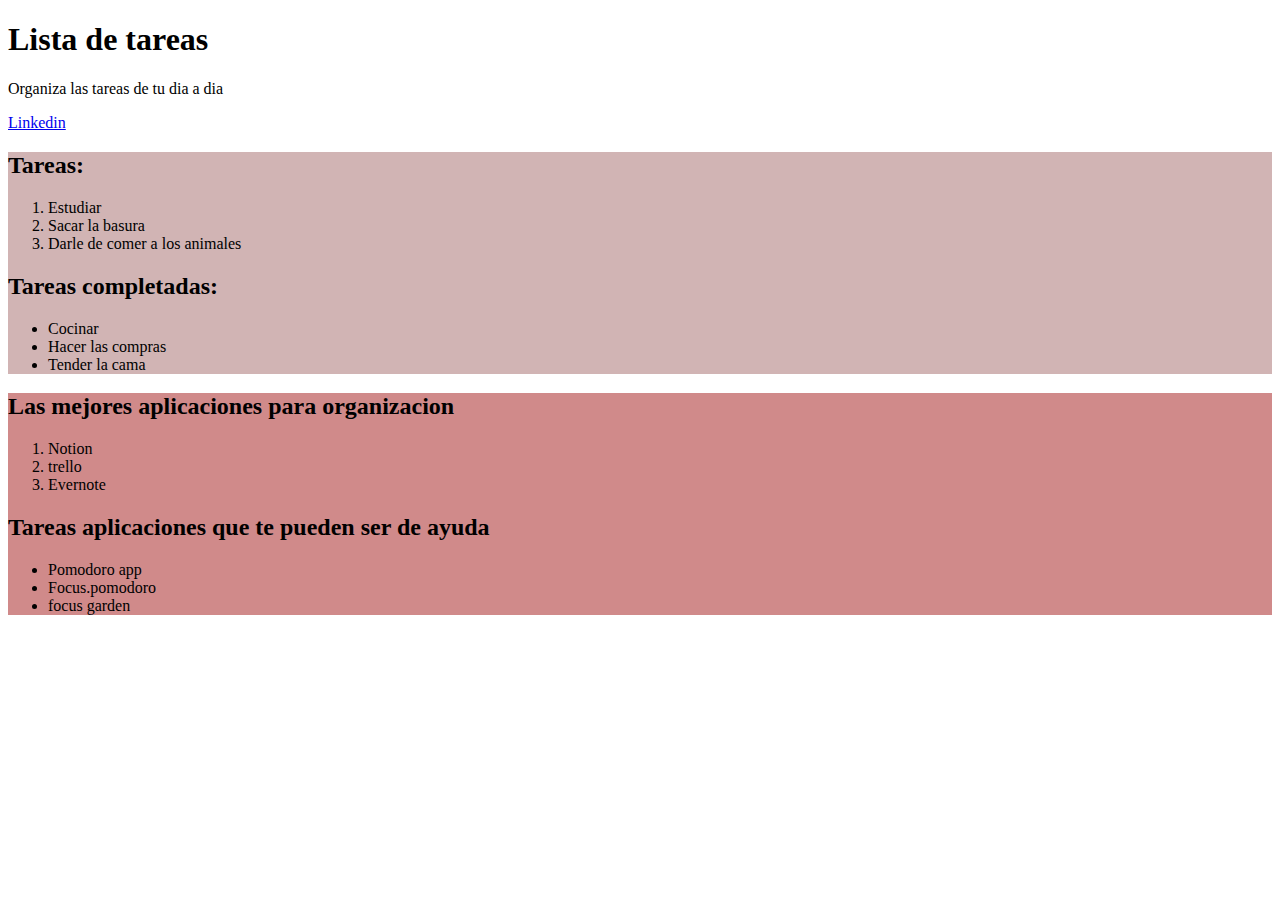
<file: index.html>
<!DOCTYPE html>
<html lang="es">
<head>
    <meta charset="UTF-8">
    <meta http-equiv="X-UA-Compatible" content="IE=edge">
    <meta name="viewport" content="width=device-width, initial-scale=1.0">
    <title>Document</title>
    <link rel="stylesheet" href="style.css">
</head>
<body>
    <!-- Genera un documento HTML en el que haya dos niveles de encabezados.

        Después del primer encabezado habrá un párrafo y un enlace.

        Después del segundo encabezado habrá dos contenedores, a su vez dentro de cada contenedor deberá haber una lista ordenada y otra desordenada, el contenido de estas listas queda a vuestra elección.

        Como parte final del ejercicio, tendréis que añadir atributos a los contenedores para que tengan un color de fondo. 
    -->

    <main>
        <h1>Lista de tareas</h1>
        <p>Organiza las tareas de tu dia a dia</p>
        <a href="https://www.linkedin.com/in/edgardodavidbeltran/">Linkedin</a>

        <section class="container-1">
            <h2>Tareas:</h2>
            <ol>
                <li>Estudiar</li>
                <li>Sacar la basura</li>
                <li>Darle de comer a los animales</li>
            </ol>
            <h2>Tareas completadas:</h2>
            <ul>
                <li>Cocinar</li>
                <li>Hacer las compras</li>
                <li>Tender la cama</li>
            </ul>
        </section>

        <section class="container-2">
            <h2>Las mejores aplicaciones para organizacion</h2>
            <ol>
                <li>Notion</li>
                <li>trello</li>
                <li>Evernote</li>
            </ol>
            <h2>Tareas aplicaciones que te pueden ser de ayuda</h2>
            <ul>
                <li>Pomodoro app</li>
                <li>Focus.pomodoro</li>
                <li>focus garden</li>
            </ul>
        </section>


    </main>
</body>
</html>
</file>
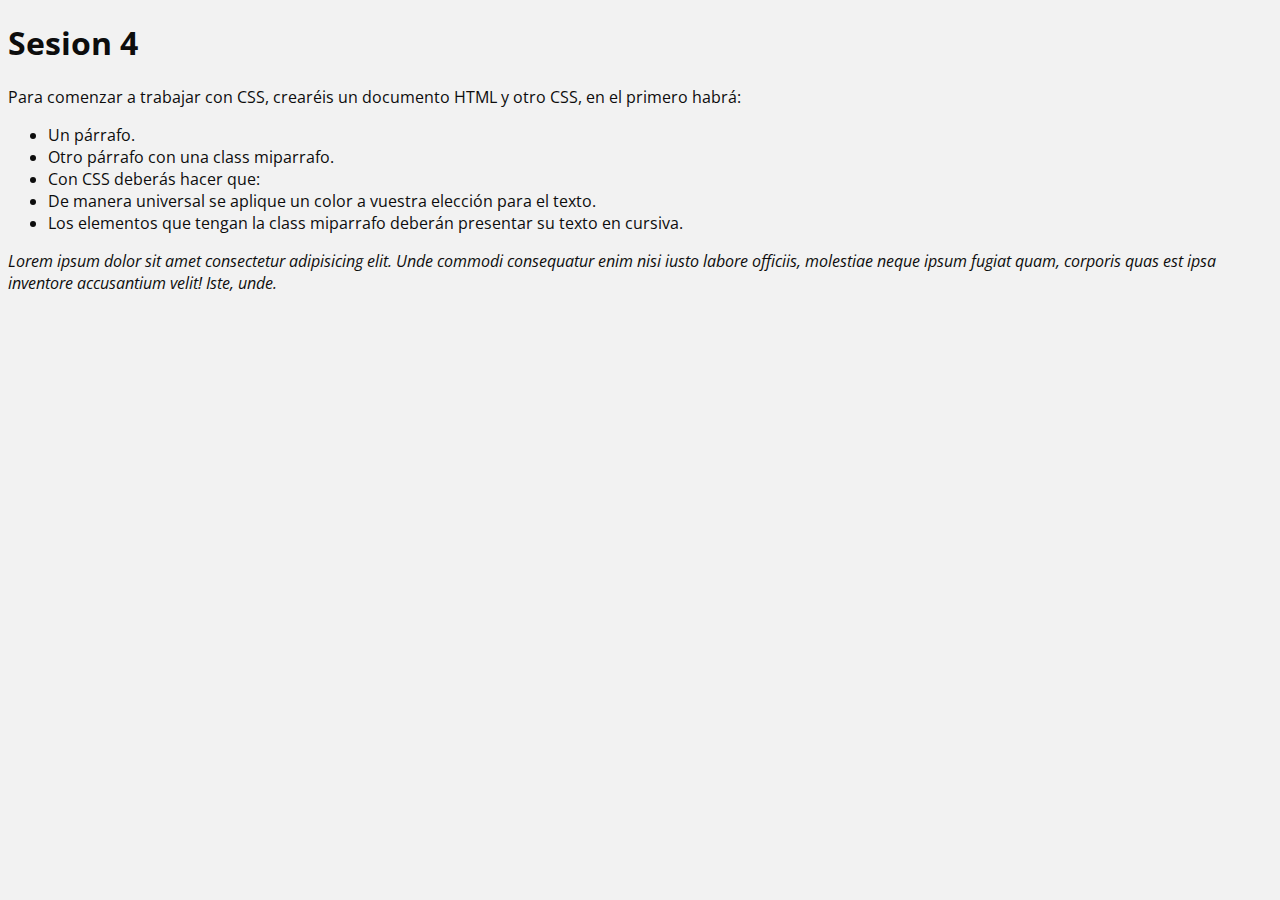
<file: sesion-4/index.html>
<!DOCTYPE html>
<html lang="es">
<head>
    <meta charset="UTF-8">
    <meta http-equiv="X-UA-Compatible" content="IE=edge">
    <meta name="viewport" content="width=device-width, initial-scale=1.0">
    <title>Sesion 4</title>
    <link rel="stylesheet" href="./css/style.css">
</head>
<body>
    <h1>Sesion 4</h1>
    <p>Para comenzar a trabajar con CSS, crearéis un documento HTML y otro CSS, en el primero habrá:</p>
<ul>
    <li> Un párrafo.</li>
    <li>Otro párrafo con una class miparrafo.</li> 
    <li>Con CSS deberás hacer que:</li>  
    <li>De manera universal se aplique un color a vuestra elección para el texto.</li> 
    <li>Los elementos que tengan la class miparrafo deberán presentar su texto en cursiva.</li> 
</ul>
<p class="miparrafo">Lorem ipsum dolor sit amet consectetur adipisicing elit. Unde commodi consequatur enim nisi iusto labore officiis, molestiae neque ipsum fugiat quam, corporis quas est ipsa inventore accusantium velit! Iste, unde.</p>
</body>
</html>
</file>
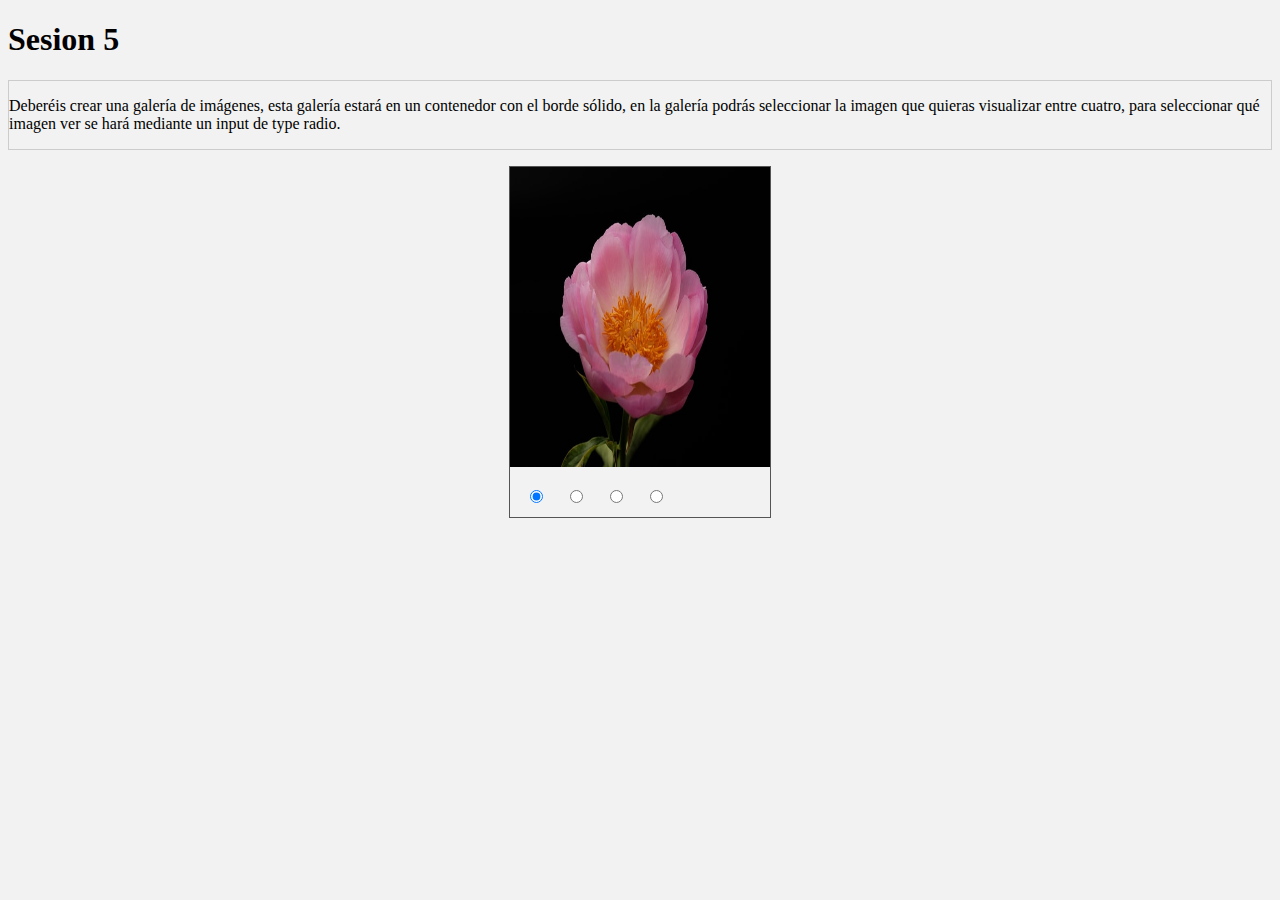
<file: sesion-5/index.html>
<!DOCTYPE html>
<html lang="es">
<head>
    <meta charset="UTF-8">
    <meta http-equiv="X-UA-Compatible" content="IE=edge">
    <meta name="viewport" content="width=device-width, initial-scale=1.0">
    <title>Document</title>
    <link rel="stylesheet" href="style.css">
</head>
<body>
    <h1>Sesion 5</h1>
    <div class="container">
        <p>
            Deberéis crear una galería de imágenes, esta galería estará en un contenedor con el borde sólido, en la galería podrás seleccionar la imagen que quieras visualizar entre cuatro, para seleccionar qué imagen ver se hará mediante un input de type radio.
        </p>
        
    </div>

    <section>
        <div class="galeria">
            <input type="radio" name="navegacion" id="_1" checked>
            <input type="radio" name="navegacion" id="_2" >
            <input type="radio" name="navegacion" id="_3" >
            <input type="radio" name="navegacion" id="_4" >

            <img src="./img/flor.jpg" alt="" class="img-card">
            <img src="./img/flores.jpg" alt="" class="img-card">
            <img src="./img/img-1.jpg" alt="" class="img-card">
            <img src="./img/img-2.jpg" alt="" class="img-card">
        </div>
    </section>
</body>
</html>
</file>
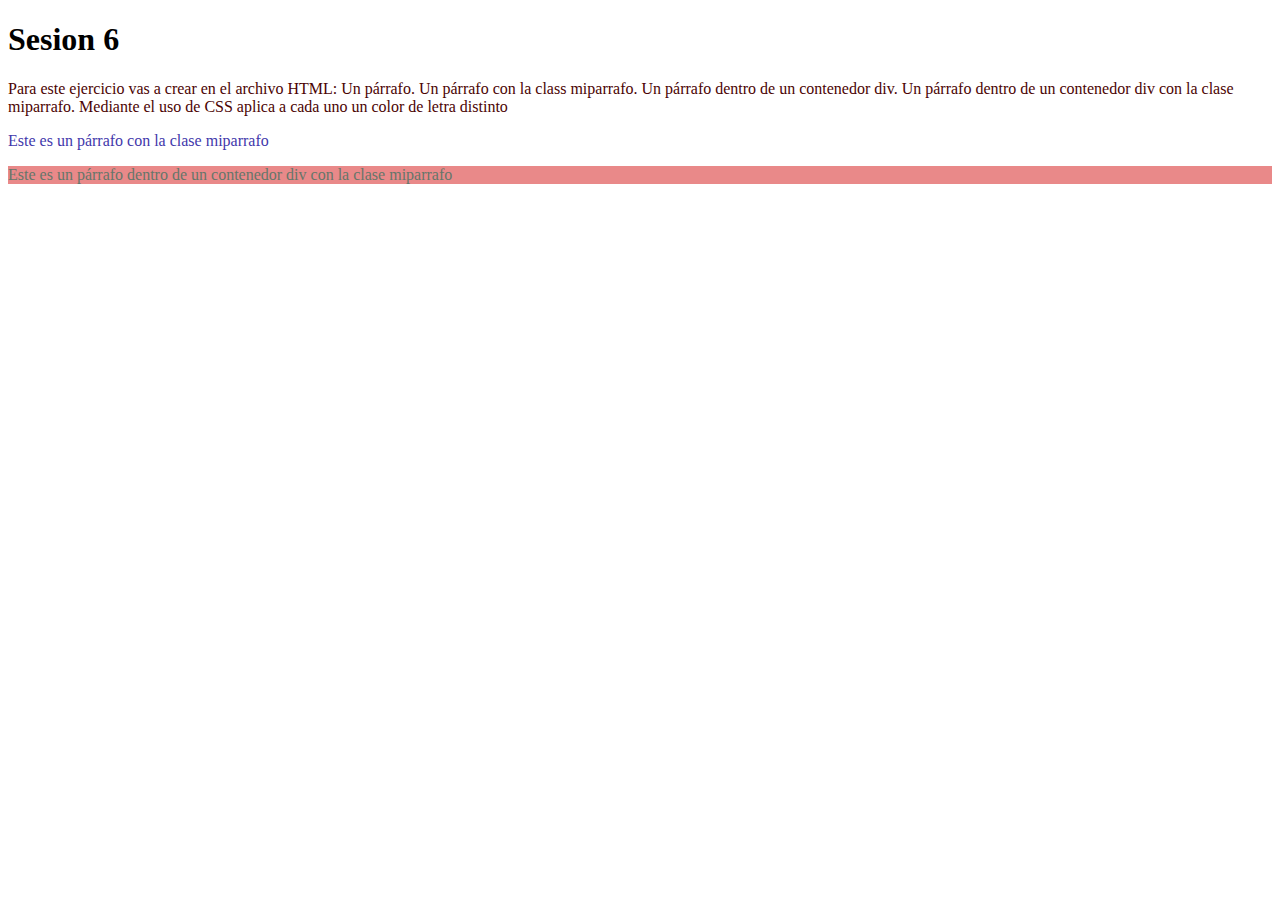
<file: sesion-6/index.html>
<!DOCTYPE html>
<html lang="es">
<head>
    <meta charset="UTF-8">
    <meta http-equiv="X-UA-Compatible" content="IE=edge">
    <meta name="viewport" content="width=device-width, initial-scale=1.0">
    <title>Sesion 6</title>
    <link rel="stylesheet" href="style.css">
</head>
<body>
    <h1>Sesion 6</h1>
    <p>Para este ejercicio vas a crear en el archivo HTML:
        Un párrafo.
        Un párrafo con la class miparrafo.
        Un párrafo dentro de un contenedor div.
        Un párrafo dentro de un contenedor div con la clase miparrafo. Mediante el uso de CSS aplica a cada uno un color de letra distinto</p>
    <p class="miparrafo">Este es un párrafo con la clase miparrafo</p>
    <div class="contenedor">
        <p class="miparrafo">Este es un párrafo dentro de un contenedor div con la clase miparrafo</p>
    </div>

</body>
</html>
</file>
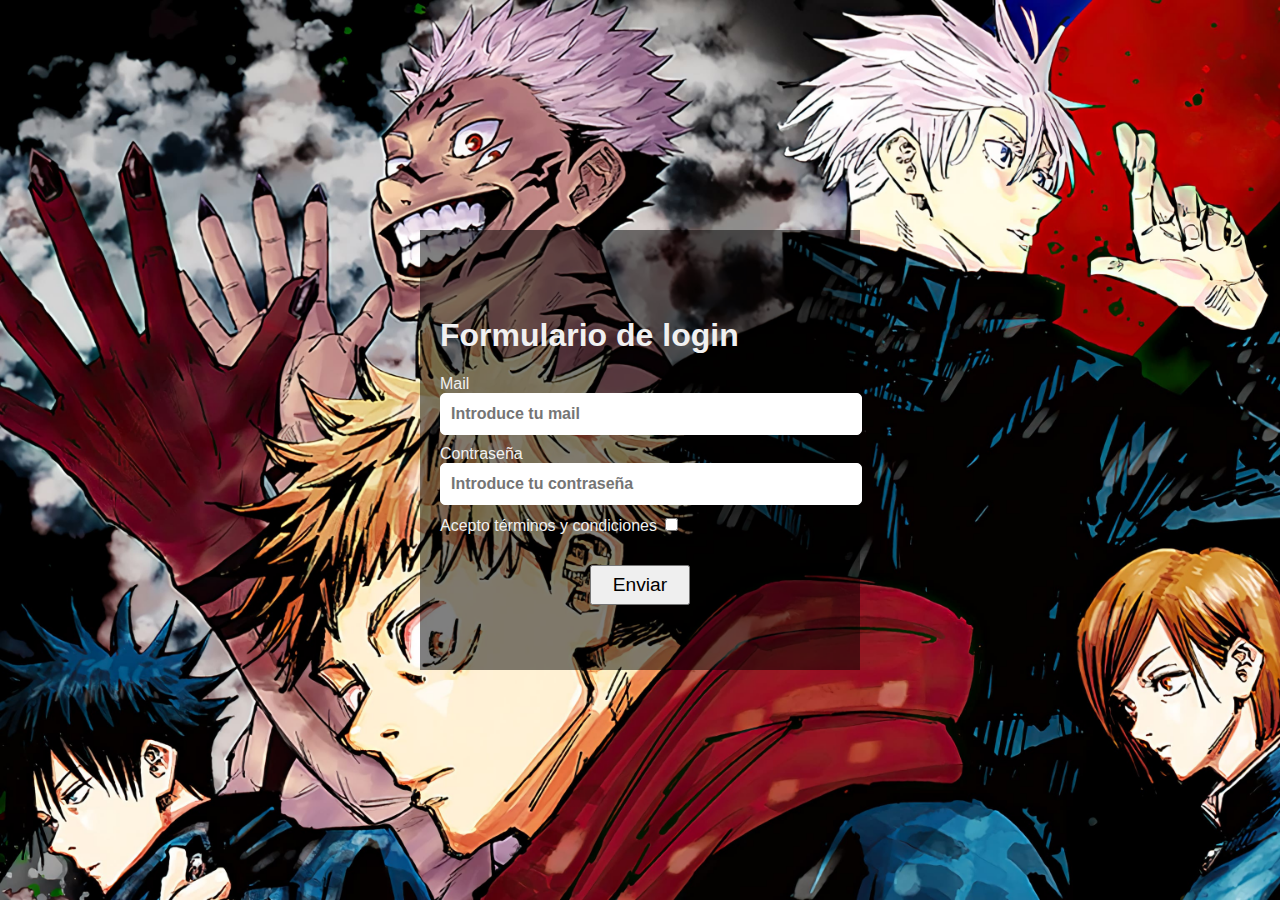
<file: sesion-7/index.html>
<!DOCTYPE html>
<html lang="es">

<head>
    <meta charset="UTF-8">
    <meta http-equiv="X-UA-Compatible" content="IE=edge">
    <meta name="viewport" content="width=device-width, initial-scale=1.0">
    <title>Sesion 7</title>
    <link rel="stylesheet" href="style.css">
</head>

<body>
    <!-- <h1>Sesion 7</h1>
    <p>En este ejercicio deberéis crear una página con un formulario de inicio de sesión, está pagina tendrá:
        Una imagen de fondo.
        Un formulario de inicio de sesión, contendrá mail y contraseña, un recuadro seleccionable de "Acepto términos y condiciones" y un botón de enviar.
        Validación de campos.</p> -->
    <section class="container">
        <form action="POST" class="container-form">
            <h1>Formulario de login</h1>

            <div class="container-form__input">
                <label for="mail">Mail</label>
                <input type="email" name="mail" id="mail" placeholder="Introduce tu mail">
            </div>

            <div class="container-form__input">
                <label for="pass">Contraseña</label>
                <input type="password" name="pass" id="pass" placeholder="Introduce tu contraseña">
            </div>

            <div class="container-form__terminos">
                <label for="terminos">Acepto términos y condiciones</label>
                <input type="checkbox" name="terminos" id="terminos">
            </div>
            <div class="container-form__button">
                <button type="submit">Enviar</button>
            </div>
        </form>
    </section>

</body>

</html>
</file>
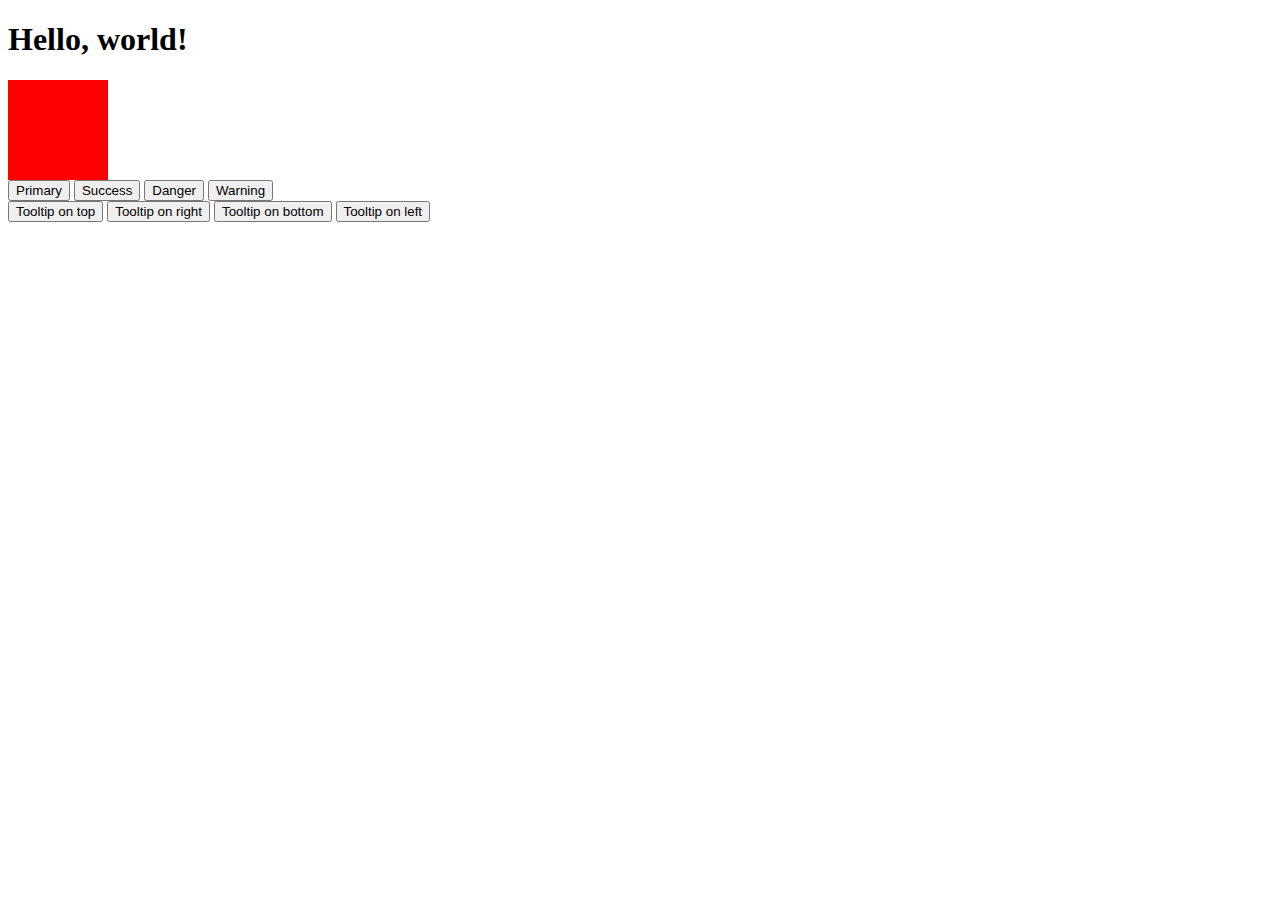
<file: sesion-8/index.html>
<!doctype html>
<html lang="en">

<head>
    <!-- Required meta tags -->
    <meta charset="utf-8">
    <meta name="viewport" content="width=device-width, initial-scale=1">

    <!-- Bootstrap CSS -->
    <link href="https://cdn.jsdelivr.net/npm/bootstrap@5.1.3/dist/css/bootstrap.min.css" rel="stylesheet"
        integrity="sha384-1BmE4kWBq78iYhFldvKuhfTAU6auU8tT94WrHftjDbrCEXSU1oBoqyl2QvZ6jIW3" crossorigin="anonymous">

    <title>Hello, world!</title>
    <link rel="stylesheet" href="style.css">

    <!-- Animate CSS -->
    <link rel="stylesheet" href="https://cdnjs.cloudflare.com/ajax/libs/animate.css/4.1.1/animate.min.css" />
</head>

<body>

    <!-- Para practicar con Bootstrap, en este ejercicio vas a crear un elemento animado a tu elección, además crearás varios botones a los cuales les aparecerá un tooltip en distintas posiciones (arriba, abajo, derecha, izquierda). -->
    <h1>Hello, world!</h1>

    <div class="container">
        <div class="row">
            <div class="col-md-12">
                <div class="cuadrado animate__animated animate__shakeX"></div>
            </div>

        </div>
        <div class="row mt-5">
            <div class="col-md-12">
                <button type="button" class="btn btn-primary animate__animated animate__pulse" data-bs-toggle="tooltip" data-bs-placement="top" title="Tooltip arriba"  >Primary</button>
                <button type="button" class="btn btn-success" data-bs-toggle="tooltip" data-bs-placement="bottom" title="Tooltip abajo">Success</button>
                <button type="button" class="btn btn-danger" data-bs-toggle="tooltip" data-bs-placement="left" title="Tooltip abajo">Danger</button>
                <button type="button" class="btn btn-warning" data-bs-toggle="tooltip" data-bs-placement="right" title="Tooltip abajo">Warning</button>
            </div>
        </div>

        <div class="row mt-5">
            <div class="col-md-12">
                <button type="button" class="btn btn-secondary" data-bs-toggle="tooltip" data-bs-placement="top" title="Tooltip on top">
                    Tooltip on top
                  </button>
                  <button type="button" class="btn btn-secondary" data-bs-toggle="tooltip" data-bs-placement="right" title="Tooltip on right">
                    Tooltip on right
                  </button>
                  <button type="button" class="btn btn-secondary" data-bs-toggle="tooltip" data-bs-placement="bottom" title="Tooltip on bottom">
                    Tooltip on bottom
                  </button>
                  <button type="button" class="btn btn-secondary" data-bs-toggle="tooltip" data-bs-placement="left" title="Tooltip on left">
                    Tooltip on left
                  </button>
            </div>  
        </div>
    </div>




    <script src="https://cdn.jsdelivr.net/npm/bootstrap@5.1.3/dist/js/bootstrap.bundle.min.js"
        integrity="sha384-ka7Sk0Gln4gmtz2MlQnikT1wXgYsOg+OMhuP+IlRH9sENBO0LRn5q+8nbTov4+1p" crossorigin="anonymous">
    </script>

    <script>
        var tooltipTriggerList = [].slice.call(document.querySelectorAll('[data-bs-toggle="tooltip"]'))
var tooltipList = tooltipTriggerList.map(function (tooltipTriggerEl) {
  return new bootstrap.Tooltip(tooltipTriggerEl)
})
    </script>

</body>

</html>
</file>
<file: style.css>
.container-1{
    background-color: rgb(209, 180, 180);
}
.container-2{
    background-color: rgb(208, 138, 138);
}
</file>
<file: sesion-4/css/style.css>
/* De manera universal se aplique un color a vuestra elección para el texto.
Los elementos que tengan la class miparrafo deberán presentar su texto en cursiva. */
@import url('https://fonts.googleapis.com/css2?family=Open+Sans&display=swap');

* {
    font-family: 'Open Sans', sans-serif;
    color: #0d0d0d;
}

body{
    background-color: #f2f2f2;

}

.miparrafo{
    font-style: italic;
}
</file>
<file: sesion-5/style.css>
.container{
    border: 1px solid #ccc;
}

body{
    background-color: #f2f2f2;
}
.galeria{
    height: 350px;
    width: 260px;
    margin: 1rem auto;
    border: 1px solid #555;
    position: relative;
}
.img-card{
    position: absolute;
    top: 0;
    left: 0;
    opacity: 0;
    transition: opacity 0.3s;
    height:300px;
    width: 260px;
}


.galeria input[type=radio]{
    position: relative;
    top:320px;
    margin-left: 20px;
}

.galeria input[type=radio]:nth-of-type(1):checked ~ img:nth-of-type(1){
    opacity: 1;
}
.galeria input[type=radio]:nth-of-type(2):checked ~ img:nth-of-type(2){
    opacity: 1;
}
.galeria input[type=radio]:nth-of-type(3):checked ~ img:nth-of-type(3){
    opacity: 1;
}
.galeria input[type=radio]:nth-of-type(4):checked ~ img:nth-of-type(4){
    opacity: 1;
}
</file>
<file: sesion-6/style.css>
/* Para este ejercicio vas a crear en el archivo HTML:
Un párrafo.
Un párrafo con la class miparrafo.
Un párrafo dentro de un contenedor div.
Un párrafo dentro de un contenedor div con la clase miparrafo. Mediante el uso de CSS aplica a cada uno un color de letra distinto */
p{
    color: #4b0303;
}
.miparrafo {
  color: #4238ab;
}
.contenedor .miparrafo{
    color: #65766a;
    background-color: rgb(233, 137, 137);
}
</file>
<file: sesion-7/style.css>
body{
    margin: 0;
    padding: 0;
    color: #f1f1f1;
    font-family: Arial, Helvetica, sans-serif;
}

.container{
    background-image: url(./wallpapersden.com_jujutsu-kaisen-4k-cool-art_wxl.jpg);
    background-size: cover;
    background-repeat: no-repeat;
    background-attachment: fixed;
    background-position: center;
    
    height: 100vh;
    width: 100vw;
    display: flex;
    justify-content: center;
    align-items: center;
}

.container-form{
    margin: 10px auto;
    background-color: rgba(0,0,0,0.5);
    width: 400px;
    height: 400px;
    padding: 20px;
    display:flex;
    flex-direction: column;
    justify-content: center;
    

};

.container-form__input label{
    font-size: 20px;    
    color: #fff;
    margin-bottom: 10px;
    
}
.container-form__input input{
    width: 100%;
    height: 40px;
    border: 1px solid #fff;
    border-radius: 5px;
    margin-bottom: 10px;
    padding: 0 10px;
    color: #fff;
    font-size: 16px;
    font-weight: bold;
    outline: none;
}
.container-form__terminos{
    margin-bottom: 10px;
}

.container-form__button{
    align-self: center;
    
}

.container-form__button button{
    width: 100px;
    margin-top: 20px;
    padding: 7px;
    font-size: 1.2em;
}
</file>
<file: sesion-8/style.css>
.cuadrado{
    width: 100px;
    height: 100px;
    background-color: #f00;
    
}
</file>
